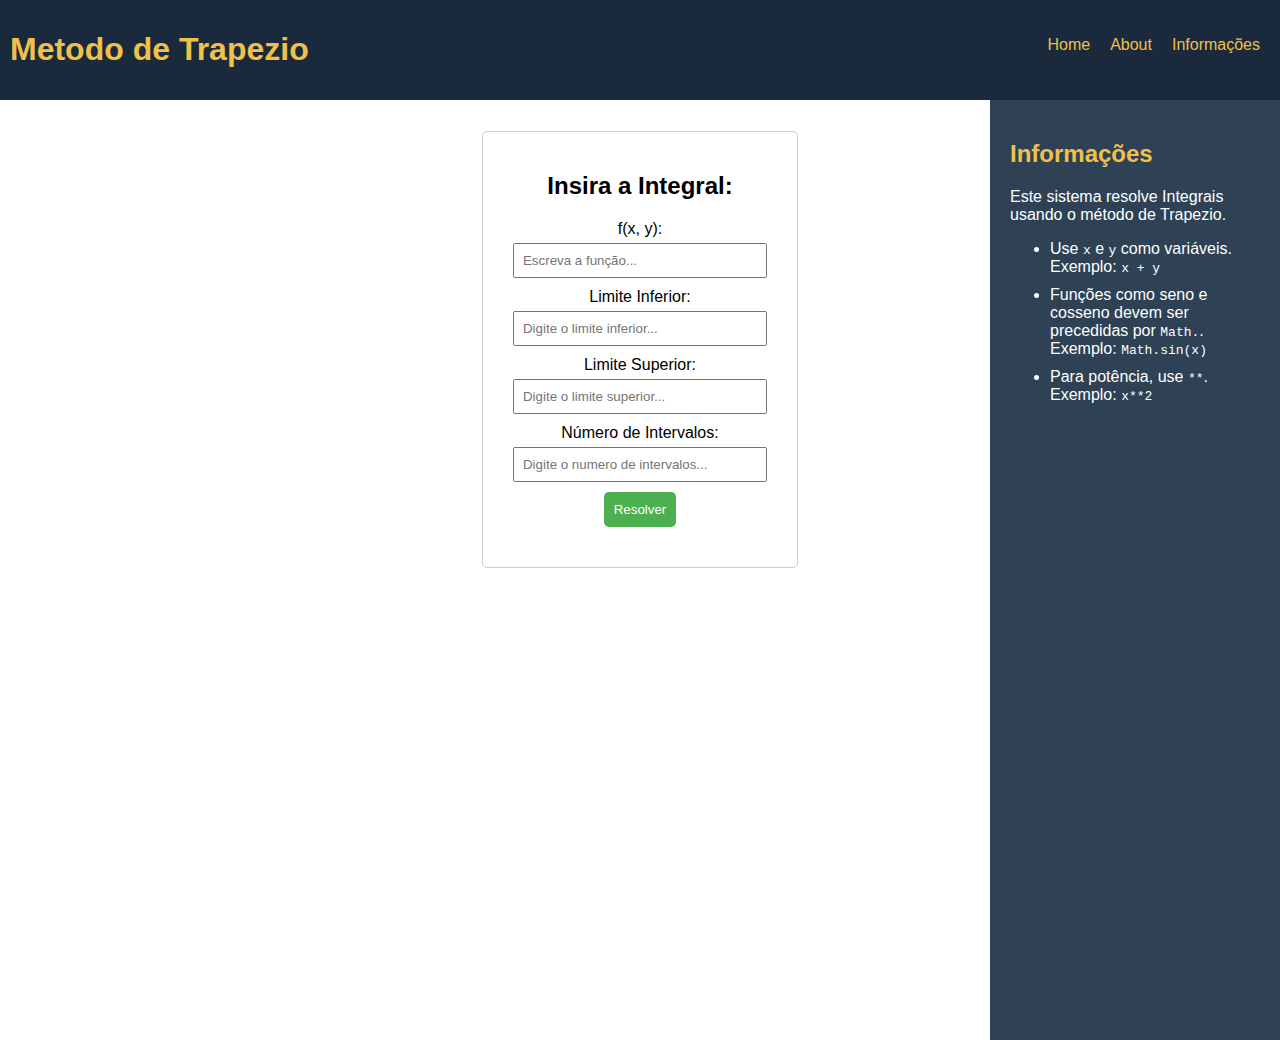
<file: index.html>
<!DOCTYPE html>
<html lang="en">

<head>
    <meta charset="UTF-8">
    <meta name="viewport" content="width=device-width, initial-scale=1.0">
    <link rel="stylesheet" href="/assets//css/style.css">
    <title>Metodo de Trapezio</title>
</head>

<body>


    <div class="sidebar">
        <h2>Informações</h2>
        <p>Este sistema resolve Integrais usando o método de Trapezio.</p>
        <ul>
            <li>
                Use <code>x</code> e <code>y</code> como variáveis. Exemplo: <code>x + y</code>
            </li>
            <li>
                Funções como seno e cosseno devem ser precedidas por <code>Math.</code>. Exemplo:
                <code>Math.sin(x)</code>
            </li>
            <li>
                Para potência, use <code>**</code>. Exemplo: <code>x**2</code>
            </li>
        </ul>
    </div>

    <header>
        <h1>Metodo de Trapezio</h1>
        <div class="header-links">
            <a href="#">Home</a>
            <a href="/about.html">About</a>
            <a href="#">Informações</a>
        </div>
    </header>

    <div class="container">


        <div class="content">
            <h2>Insira a Integral:</h2>
            <label for="functionInput">f(x, y):</label>
            <input type="text" id="functionInput" placeholder="Escreva a função...">

            <label for="stepSize">Limite Inferior:</label>
            <input type="number" id="inferior" placeholder="Digite o limite inferior...">

            <label for="stepSize">Limite Superior:</label>
            <input type="number" id="superior" placeholder="Digite o limite superior...">

            <label for="stepSize">Número de Intervalos:</label>
            <input type="number" id="n" placeholder="Digite o numero de intervalos...">


            <button onclick="solveRungeKutta()">Resolver</button>

            <div id="result"></div>
            <div id="area"></div>
            <div id="area"></div>
            
        </div>
    </div>

    <script src="/assets/js/script.js"></script>
</body>

</html>
</file>
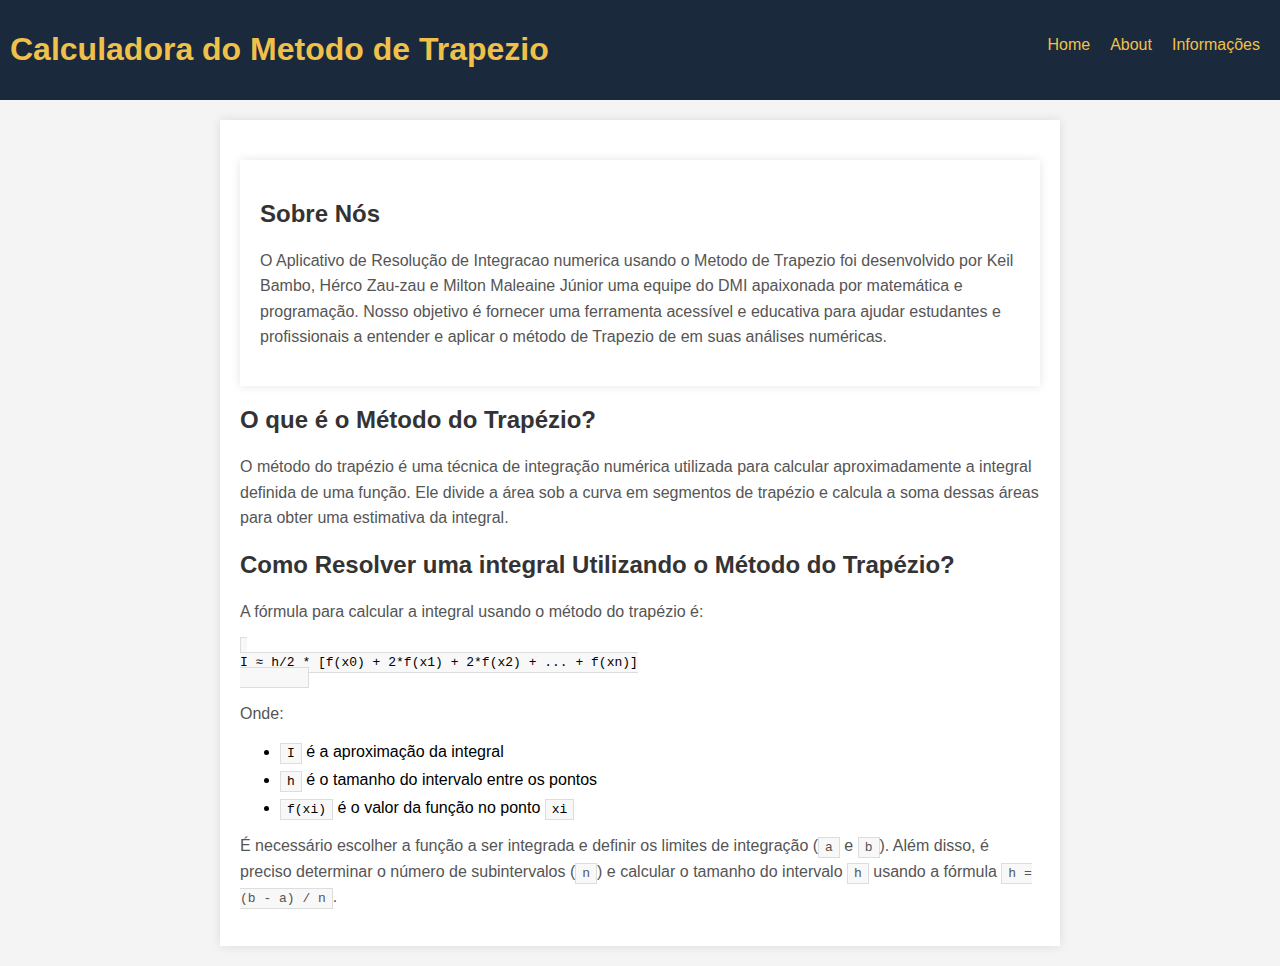
<file: about.html>
<!DOCTYPE html>
<html lang="en">

<head>
    <meta charset="UTF-8">
    <meta name="viewport" content="width=device-width, initial-scale=1.0">
    <link rel="stylesheet" href="/assets/css/style.css">
    <style>
        body {
            font-family: Arial, sans-serif;
            margin: 0;
            padding: 0;
            background-color: #f4f4f4;
        }
/* 
        header {
            background-color: #333;
            color: #fff;
            text-align: center;
            padding: 1em 0;
        } */

        section {
            max-width: 800px;
            margin: 20px auto;
            padding: 20px;
            background-color: #fff;
            box-shadow: 0 0 10px rgba(0, 0, 0, 0.1);
        }

        h2 {
            color: #333;
        }

        p {
            line-height: 1.6;
            color: #555;
        }

        code {
            background-color: #f8f8f8;
            padding: 2px 6px;
            border: 1px solid #ddd;
            font-family: monospace;
        }
    </style>
    <title>Método do Trapézio</title>
</head>

<body>
    <header>
        <h1>Calculadora do Metodo de Trapezio</h1>
        <div class="header-links">
            <a href="/index.html">Home</a>
            <a href="#">About</a>
            <a href="#">Informações</a>
        </div>
    </header>

    <section>

        <section>
            <h2>Sobre Nós</h2>
            <p>O Aplicativo de Resolução de Integracao numerica usando o Metodo de Trapezio foi desenvolvido por Keil Bambo, Hérco Zau-zau e
                Milton Maleaine Júnior uma equipe do DMI apaixonada por matemática e
                programação. Nosso objetivo é fornecer uma ferramenta acessível e educativa para ajudar estudantes e
                profissionais a entender e aplicar o método de Trapezio de em suas análises numéricas.</p>
        </section>

        <h2>O que é o Método do Trapézio?</h2>
        <p>O método do trapézio é uma técnica de integração numérica utilizada para calcular aproximadamente a integral
            definida de uma função. Ele divide a área sob a curva em segmentos de trapézio e calcula a soma dessas áreas
            para obter uma estimativa da integral.</p>

        <h2>Como Resolver uma integral Utilizando o Método do Trapézio?</h2>
        <p>A fórmula para calcular a integral usando o método do trapézio é:</p>
        <pre><code>
I ≈ h/2 * [f(x0) + 2*f(x1) + 2*f(x2) + ... + f(xn)]
        </code></pre>
        <p>Onde:</p>
        <ul>
            <li><code>I</code> é a aproximação da integral</li>
            <li><code>h</code> é o tamanho do intervalo entre os pontos</li>
            <li><code>f(xi)</code> é o valor da função no ponto <code>xi</code></li>
        </ul>

        <p>É necessário escolher a função a ser integrada e definir os limites de integração (<code>a</code> e
            <code>b</code>). Além disso, é preciso determinar o número de subintervalos (<code>n</code>) e calcular o
            tamanho do intervalo <code>h</code> usando a fórmula <code>h = (b - a) / n</code>.</p>
    </section>
</body>

</html>
</file>
<file: assets/css/style.css>
body {
    font-family: Arial, sans-serif;
    margin: 0;
    padding: 0;
    display: flex;
    flex-direction: column;
    min-height: 100vh;
}

header {
    background-color: #1A293B;
    color: #F0C14A;
    padding: 10px;
    display: flex;
    align-items: center;
    justify-content: space-between;

}

.header-links {
    display: flex;
    justify-content: center;
    margin-bottom: 10px;
}

.header-links a {
    color: #F0C14A;
    margin: 0 10px;
    text-decoration: none;
}

.header-links a:hover {
    text-decoration: underline;
}

.container {
    display: flex;
    justify-content: center;
    align-items: center;
    min-height: 500px;
}

.sidebar {
    width: 250px;
    padding: 20px;
    position: absolute;

    right: 0;

    margin-top: 100px;
    height: 100vh;


    background-color: #2E4155;
    /* Cor mais agradável para a sidebar */
    color: #fff;
    /* Texto branco na sidebar */
}

.sidebar h2 {
    color: #F0C14A;
}

.content {

    text-align: center;
    padding: 20px;
    border: 1px solid #ccc;
    border-radius: 5px;
    background-color: #fff;
}

label {
    display: block;
    margin-bottom: 5px;
}

input {
    width: calc(100% - 20px);
    padding: 8px;
    margin-bottom: 10px;
    box-sizing: border-box;
}

button {
    padding: 10px;
    background-color: #4caf50;
    color: #fff;
    border: none;
    border-radius: 5px;
    cursor: pointer;
}

button:hover {
    background-color: #45a049;
}

#result {
    margin-top: 20px;
    font-weight: bold;
}

table {
    width: 100%;
    border-collapse: collapse;
    margin-top: 20px;
}

th,
td {
    border: 1px solid #ddd;
    padding: 8px;
    text-align: center;
}

th {
    background-color: #4caf50;
    color: white;
}

#functionInput {
    width: calc(100% - 20px);
    padding: 8px;
    box-sizing: border-box;
    margin-bottom: 10px;
}

ul{
    display: flex;
    flex-direction: column;
    gap:10px
}
</file>
